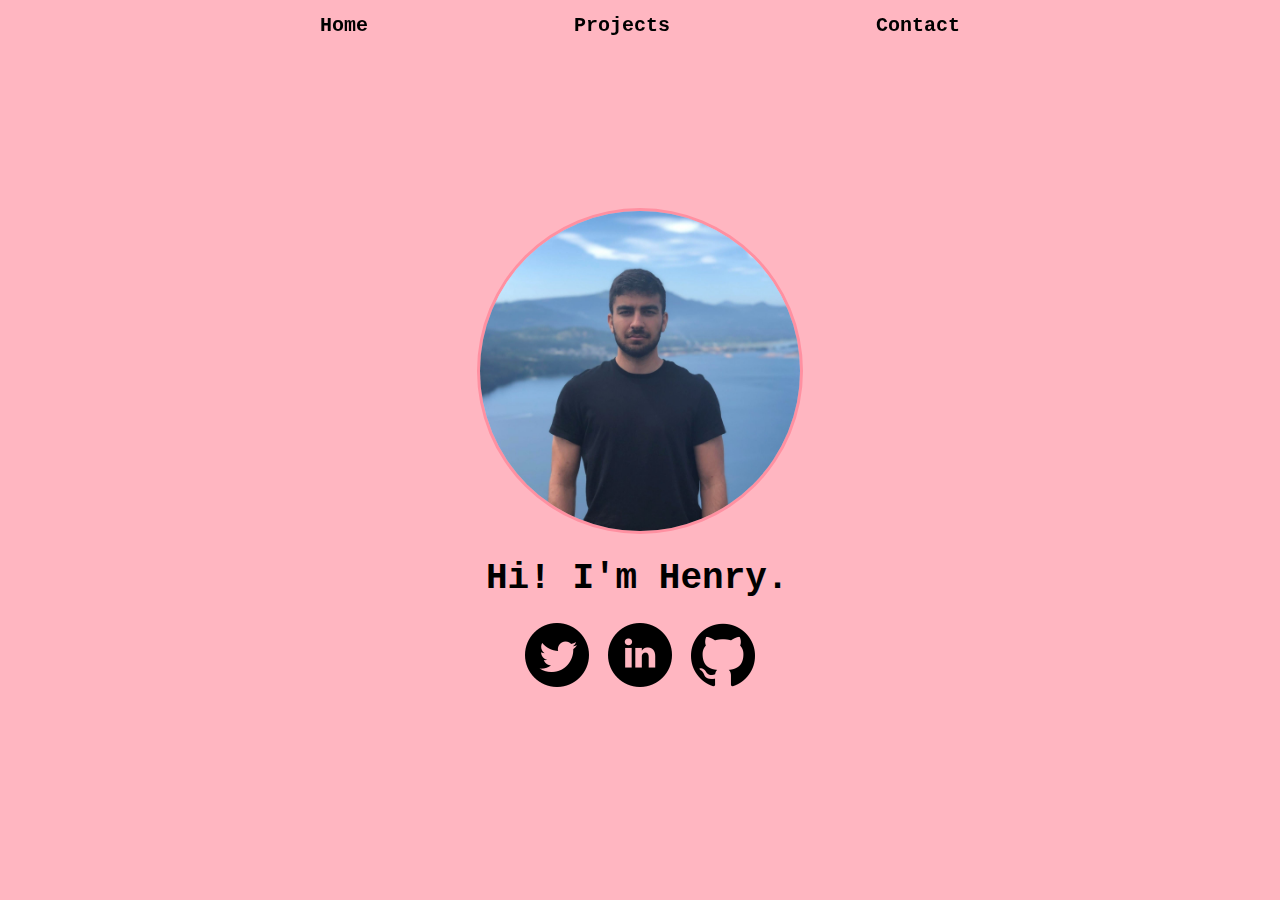
<file: index.html>
<!DOCTYPE html>
<html lang="en">
    <head>
        <title>Henry's Personal Website</title>
        <meta charset="UTF-8">
        <meta name="viewport" content="width-device-width, intitial-scale=1">
        <link rel="stylesheet" type="text/css" href="css/main.css">
        <link rel="stylesheet" type="text/css" href="css/index.css">
        <link rel="stylesheet" type="text/css" href="css/nav.css">
        <link rel="stylesheet" type="text/css" href="css/socials.css">
    </head>

    <body>
        <div class="nav-bar-wrapper">
            <!-- Nav loaded with jQuery load method -->
        </div>
        <div class="main-content">
            <img id="portrait" src="img/portrait.jpg" alt="">
            <h1 id="my-name">Hi! I'm Henry. :)</h1>
            <div class="social-links-wrapper">
                <!-- Social media links loaded with jQuery load method -->
            </div>
        </div>
        <script src="js/jquery.min.js"></script>
        <script src="js/mainFunctions.js"></script>
    </body>
</html>
</file>
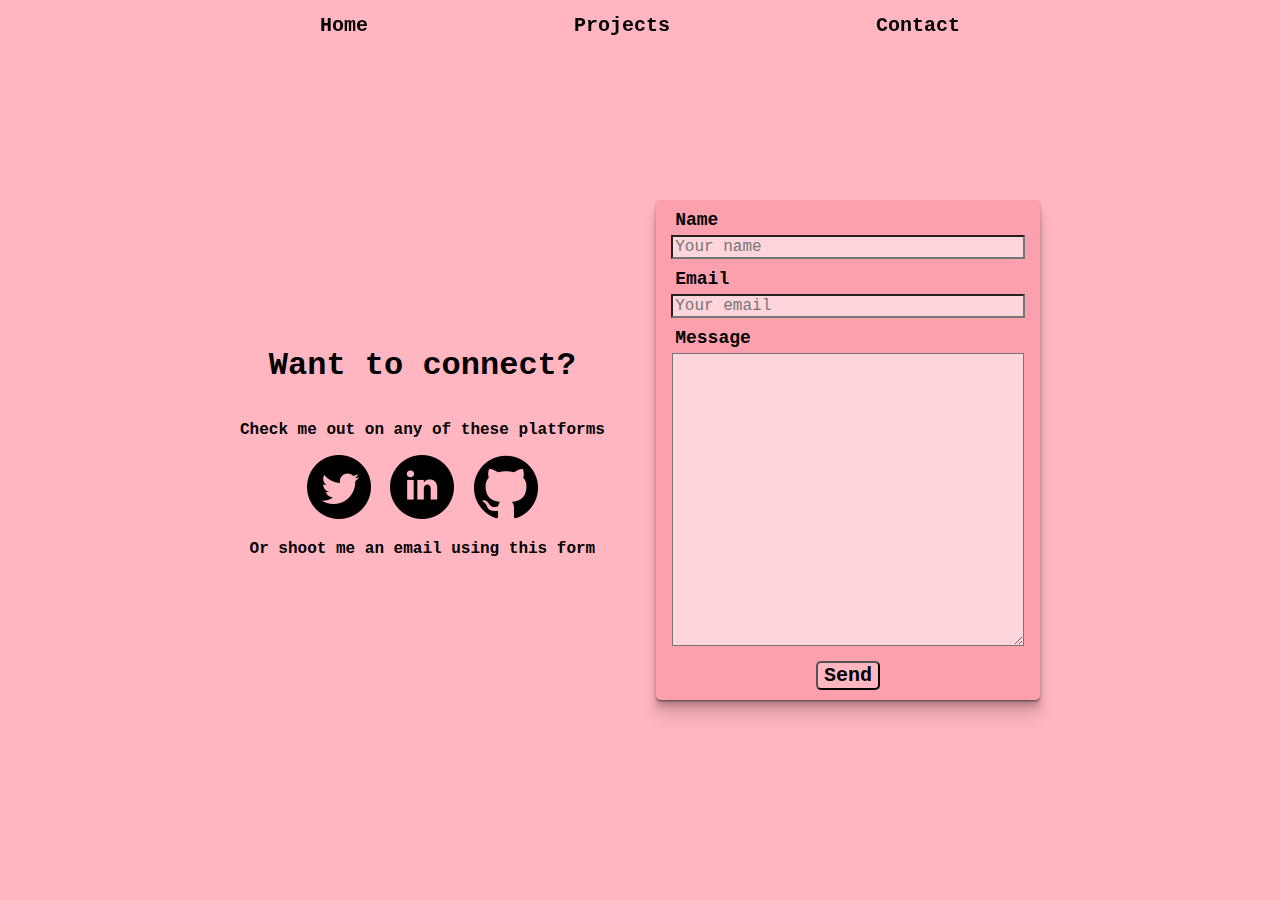
<file: contact.html>
<!DOCTYPE html>
<html lang="en">
<head>
    <meta charset="UTF-8">
    <meta http-equiv="X-UA-Compatible" content="IE=edge">
    <meta name="viewport" content="width=device-width, initial-scale=1.0">
    <title>Contact me</title>
    <link rel="stylesheet" type="text/css" href="css/main.css">
    <link rel="stylesheet" type="text/css" href="css/nav.css">
    <link rel="stylesheet" type="text/css" href="css/socials.css">
    <link rel="stylesheet" type="text/css" href="css/contact.css">
</head>
<body>
    <div class="nav-bar-wrapper">
        <!-- Nav loaded with jQuery load method -->
    </div>
    <div class="main-content">
        <div class="contact-info">
            <h1>Want to connect?</h1>
            <p>Check me out on any of these platforms</p>
            <div class="social-links-wrapper">
                <!-- Social media links loaded with jQuery load method -->
            </div>
            <p>Or shoot me an email using this form</p>
        </div>
        <form action="https://getform.io/f/f1dc5bdd-4819-4432-b64c-fdf6edabf5b7" method="POST" class="contact-form">
            <label for="name">Name</label>
            <input type="text" name="name" id="name" placeholder="Your name">
            <label for="email">Email</label>
            <input type="email" name="email" id="email" placeholder="Your email">
            <label for="message">Message</label>
            <textarea name="message" id="message" cols="30" rows="10"></textarea>
            <input type="submit" id="submit" value="Send">
        </form>
    </div>
    <script src="/js/jquery.min.js"></script>
    <script src="/js/mainFunctions.js"></script>
</body>
</html>
</file>
<file: css/main.css>
:root {
    width: 100%;
    height: 100%;
    --background-color: lightpink;
}

body {
    font-family: 'Courier New', Courier, monospace;
    margin: 0;
    width: 100%;
    height: 100%;
    background-color: var(--background-color);
}
</file>
<file: css/index.css>
:root {
    --cursor-color: rgba(255, 255, 255, 0.6);
}

.main-content {
    height: 100%;
    display: flex;
    flex-direction: column;
    align-items: center;
    justify-content: center;
}

#my-name {
    content: "Howdy!";
    font-family: "Courier New", monospace;
    overflow: hidden;
    position: relative;
    width: 8.5em;
    border-right: 2px solid transparent;
    font-size: 36px;
    white-space: nowrap;

    /* typewriter animation */
    animation: typewriter 4s steps(25) 1s 1 normal both,
               blinkingCursor 750ms steps(2) 0s infinite normal;
}

#portrait {
    /* margin-top: auto; */
    border: 3px solid #ff90a1;
    width: 25%;
    border-radius: 100%;
}

@keyframes blinkingCursor {
    from {
        border-right-color: var(--cursor-color);
    }

    to {
        border-right-color: transparent;
    }
}

@keyframes typewriter {
    0% {
        width: 0;
    }

    10% {
        width: 2em;
    }

    40% {
        width: 2em;
    }

    70% {
        width: 10em;
    }

    95% {
        width: 10em;
    }

    100% {
        width: 8.5em;
    }
}

@media screen and (max-width: 750px) {
    #portrait {
        width: 193px;
    }
}
</file>
<file: css/nav.css>
.nav-bar {
    height: 50px;
    width: 50%;
    padding: 0 25% 0 25%;
    position: fixed;
    display: flex;
    align-items: center;
    justify-content: space-between;
}

.nav-link {
    font-family: 'Courier New', Courier, monospace;
    font-weight: 800;
    font-size: 1.25rem;
    color: black;
    text-decoration: none;
}

.nav-link:visited {
    color: black;
}

.nav-link:hover {
    color: black;
    text-decoration: underline overline;
}

.nav-link:active {
    color: black;
}

@media (max-width: 750px) {
    .nav-bar {
        width: 100%;
        padding: 0;
        justify-content: space-around;
    }
}
</file>
<file: css/socials.css>
.social-links {
    /*
    Use this in .social-links and #portrait in order to shift the
    social icons to the bottom of the page. 
    margin-top: auto; 
    */
    width: 250px;
    display: flex;
    flex-direction: row;
    align-items: center;
    justify-content: space-around;
}
</file>
<file: css/contact.css>
:root {
    --form-background-color: rgb(253, 160, 174);
    --background-color: lightpink;
}

.contact-form {
    height: 500px;
    width: 30%;
    margin-left: 2%;
    display: flex;
    flex-direction: column;
    align-items: center;
    justify-content: top;
    background-color: var(--form-background-color);
    border-radius: 1%;
    box-shadow: 8px 8px rgba(0, 0, 0, 0.9);
    box-shadow: 0 1px 1px rgba(0,0,0,0.3), 
    0 2px 2px rgba(0,0,0,0.12), 
    0 4px 4px rgba(0,0,0,0.12), 
    0 8px 8px rgba(0,0,0,0.12),
    0 16px 16px rgba(0,0,0,0.12);
}

.contact-form input, .contact-form textarea {
    width: 90%;
    margin-top: 5px;
    background-color: rgb(253, 213, 219);
    font-family: 'Courier New', Courier, monospace;
    font-size: 16px;
}

.contact-form label {
    width: 90%;
    margin-top: 10px;
    font-size: 18px;
    font-weight: 600;
}

.contact-info {
    display: flex;
    flex-direction: column;
    align-items: center;
    justify-content: center;
    margin-right: 2%;

    text-align: center;
}

.contact-info p {
    font-weight: 600;
}

.main-content {
    height: 100%;
    display: flex;
    flex-direction: row;
    align-items: center;
    justify-content: center;
}

#message {
    height: 100%;
    margin-bottom: 10px;
}

#submit {
    width: auto;
    margin-bottom: 10px;
    background-color: var(--background-color);
    border-radius: 5px;
    font-family: 'Courier New', Courier, monospace;
    font-weight: 600;
    font-size: 20px;
    text-align: center;
    cursor: pointer;
}

@media screen and (max-width: 1000px) {
    .main-content {
        padding-top: 40px;
        flex-direction: column;
    }

    .contact-form {
        width: 60%;
        margin: 0;
    }
}
</file>
